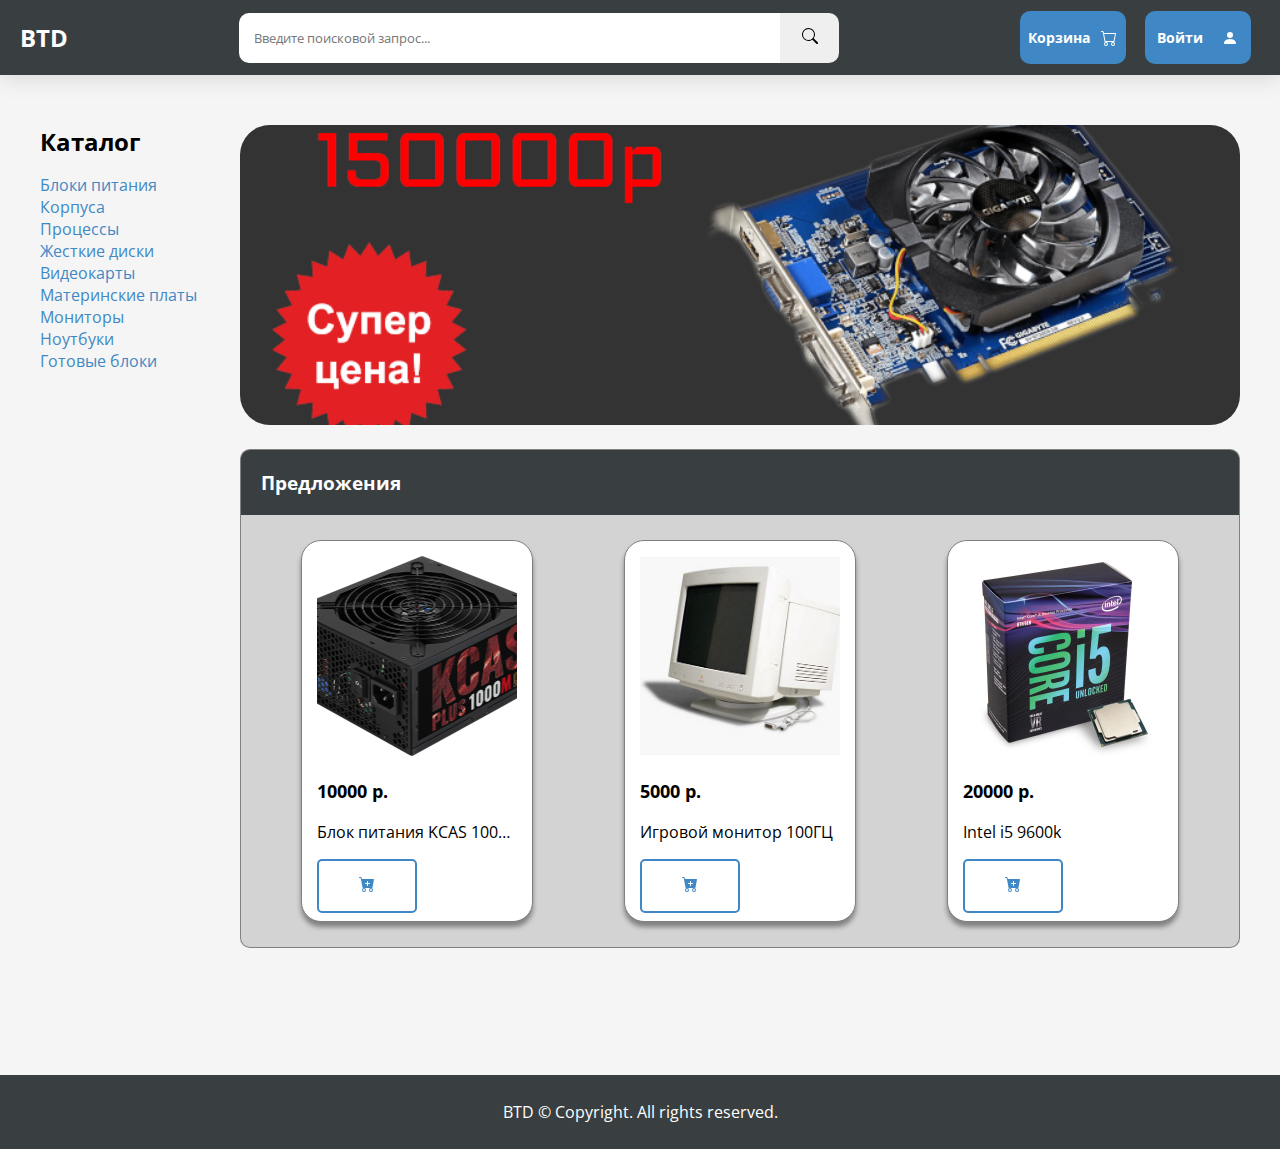
<file: index.html>
<!DOCTYPE html>
<html lang="ru">

<head>
    <meta charset="UTF-8">
    <meta http-equiv="X-UA-Compatible" content="IE=edge">
    <meta name="viewport" content="width=device-width, initial-scale=1.0">
    <link rel="preconnect" href="https://fonts.googleapis.com">
    <link rel="preconnect" href="https://fonts.gstatic.com" crossorigin>
    <link
        href="https://fonts.googleapis.com/css2?family=Open+Sans:ital,wght@0,300;0,500;0,600;0,700;0,800;1,400;1,500&display=swap"
        rel="stylesheet">
    <link rel="stylesheet" href="css/style.css">
    <title>BTD</title>
</head>

<body>
    <header>
        <div class="logo-n-text">
            <!-- <img src="img/logo.png" alt="logo" class="logo-img"> -->
            <a class="logo-text" href="/index.html">BTD</a>
        </div>
        <form class="search">
            <input type="text" id="search-input" placeholder="Введите поисковой запрос...">
            <button id="search-button">
                <svg xmlns="http://www.w3.org/2000/svg" width="16" height="16" fill="currentColor" class="bi bi-search"
                    viewBox="0 0 16 16">
                    <path
                        d="M11.742 10.344a6.5 6.5 0 1 0-1.397 1.398h-.001c.03.04.062.078.098.115l3.85 3.85a1 1 0 0 0 1.415-1.414l-3.85-3.85a1.007 1.007 0 0 0-.115-.1zM12 6.5a5.5 5.5 0 1 1-11 0 5.5 5.5 0 0 1 11 0z" />
                </svg>
            </button>
        </form>
        <div class="buttons">
            <a class="header-btn card" href="cart.html">
                <p>Корзина</p>
                <svg xmlns="http://www.w3.org/2000/svg" width="16" height="16" fill="currentColor" class="bi bi-cart"
                    viewBox="0 0 16 16">
                    <path
                        d="M0 1.5A.5.5 0 0 1 .5 1H2a.5.5 0 0 1 .485.379L2.89 3H14.5a.5.5 0 0 1 .491.592l-1.5 8A.5.5 0 0 1 13 12H4a.5.5 0 0 1-.491-.408L2.01 3.607 1.61 2H.5a.5.5 0 0 1-.5-.5zM3.102 4l1.313 7h8.17l1.313-7H3.102zM5 12a2 2 0 1 0 0 4 2 2 0 0 0 0-4zm7 0a2 2 0 1 0 0 4 2 2 0 0 0 0-4zm-7 1a1 1 0 1 1 0 2 1 1 0 0 1 0-2zm7 0a1 1 0 1 1 0 2 1 1 0 0 1 0-2z" />
                </svg>
            </a>
            <a class="header-btn login" href="login.html">
                <p>Войти</p>
                <svg xmlns="http://www.w3.org/2000/svg" width="16" height="16" fill="currentColor"
                    class="bi bi-person-fill" viewBox="0 0 16 16">
                    <path d="M3 14s-1 0-1-1 1-4 6-4 6 3 6 4-1 1-1 1H3zm5-6a3 3 0 1 0 0-6 3 3 0 0 0 0 6z" />
                </svg>
            </a>
        </div>
    </header>
    <div id="main-content">
        <div class="catalog">
            <h2>Каталог</h2>
            <ul class="catalog-items">
                <li class="catalog-item"><a href="/catalog.html?c=Блоки питания">Блоки питания</a></li>
                <li class="catalog-item"><a href="/catalog.html?c=Корпуса">Корпуса</a></li>
                <li class="catalog-item"><a href="/catalog.html?c=Процессоры">Процессы</a></li>
                <li class="catalog-item"><a href="/catalog.html?c=Жесткие диски">Жесткие диски</a></li>
                <li class="catalog-item"><a href="/catalog.html?c=Видеокарты">Видеокарты</a></li>
                <li class="catalog-item"><a href="/catalog.html?c=Материнские игры">Материнские платы</a></li>
                <li class="catalog-item"><a href="/catalog.html?c=Мониторы">Мониторы</a></li>
                <li class="catalog-item"><a href="/catalog.html?c=Ноутбуки">Ноутбуки</a></li>
                <li class="catalog-item"><a href="/catalog.html?c=Готовые блоки">Готовые блоки</a></li>
            </ul>
        </div>
        <div class="content">
            <div class="sales">
                <img src="img/бесплатно.png" alt="">
            </div>
            <h3 class="suggest-title">Предложения</h3>
            <div class="suggest">
                <div class="suggest-item">
                    <div class="suggest-product-decs">
                        <img src="img/kcas-plus-1000m-1.webp" alt="">
                        <p class="suggest-product-price">10000 р.</p>
                        <p class="suggest-product-name">Блок питания KCAS 1000W</p>
                    </div>
                    <div class="suggest-product-buy">
                        <button class="add-to-cart">
                            <svg xmlns="http://www.w3.org/2000/svg" width="16" height="16" fill="currentColor"
                                class="bi bi-cart-plus-fill" viewBox="0 0 16 16">
                                <path
                                    d="M.5 1a.5.5 0 0 0 0 1h1.11l.401 1.607 1.498 7.985A.5.5 0 0 0 4 12h1a2 2 0 1 0 0 4 2 2 0 0 0 0-4h7a2 2 0 1 0 0 4 2 2 0 0 0 0-4h1a.5.5 0 0 0 .491-.408l1.5-8A.5.5 0 0 0 14.5 3H2.89l-.405-1.621A.5.5 0 0 0 2 1H.5zM6 14a1 1 0 1 1-2 0 1 1 0 0 1 2 0zm7 0a1 1 0 1 1-2 0 1 1 0 0 1 2 0zM9 5.5V7h1.5a.5.5 0 0 1 0 1H9v1.5a.5.5 0 0 1-1 0V8H6.5a.5.5 0 0 1 0-1H8V5.5a.5.5 0 0 1 1 0z" />
                            </svg>
                        </button>
                        <div class="change-product-value hidden">
                            <button class="minus-product">-</button>
                            <p>1</p>
                            <button class="plus-product">+</button>
                        </div>
                    </div>
                </div>

                <div class="suggest-item">
                    <div class="suggest-product-decs">
                        <img src="img/th-27444906.jpg" alt="">
                        <p class="suggest-product-price">5000 р.</p>
                        <p class="suggest-product-name">Игровой монитор 100ГЦ</p>
                    </div>
                    <div class="suggest-product-buy">
                        <button class="add-to-cart">
                            <svg xmlns="http://www.w3.org/2000/svg" width="16" height="16" fill="currentColor"
                                class="bi bi-cart-plus-fill" viewBox="0 0 16 16">
                                <path
                                    d="M.5 1a.5.5 0 0 0 0 1h1.11l.401 1.607 1.498 7.985A.5.5 0 0 0 4 12h1a2 2 0 1 0 0 4 2 2 0 0 0 0-4h7a2 2 0 1 0 0 4 2 2 0 0 0 0-4h1a.5.5 0 0 0 .491-.408l1.5-8A.5.5 0 0 0 14.5 3H2.89l-.405-1.621A.5.5 0 0 0 2 1H.5zM6 14a1 1 0 1 1-2 0 1 1 0 0 1 2 0zm7 0a1 1 0 1 1-2 0 1 1 0 0 1 2 0zM9 5.5V7h1.5a.5.5 0 0 1 0 1H9v1.5a.5.5 0 0 1-1 0V8H6.5a.5.5 0 0 1 0-1H8V5.5a.5.5 0 0 1 1 0z" />
                            </svg>
                        </button>
                        <div class="change-product-value hidden">
                            <button class="minus-product">-</button>
                            <p>1</p>
                            <button class="plus-product">+</button>
                        </div>
                    </div>
                </div>

                <div class="suggest-item">
                    <div class="suggest-product-decs">
                        <img src="img/intel-core-i5-9600k.jpg" alt="">
                        <p class="suggest-product-price">20000 р.</p>
                        <p class="suggest-product-name">Intel i5 9600k</p>
                    </div>
                    <div class="suggest-product-buy">
                        <button class="add-to-cart">
                            <svg xmlns="http://www.w3.org/2000/svg" width="16" height="16" fill="currentColor"
                                class="bi bi-cart-plus-fill" viewBox="0 0 16 16">
                                <path
                                    d="M.5 1a.5.5 0 0 0 0 1h1.11l.401 1.607 1.498 7.985A.5.5 0 0 0 4 12h1a2 2 0 1 0 0 4 2 2 0 0 0 0-4h7a2 2 0 1 0 0 4 2 2 0 0 0 0-4h1a.5.5 0 0 0 .491-.408l1.5-8A.5.5 0 0 0 14.5 3H2.89l-.405-1.621A.5.5 0 0 0 2 1H.5zM6 14a1 1 0 1 1-2 0 1 1 0 0 1 2 0zm7 0a1 1 0 1 1-2 0 1 1 0 0 1 2 0zM9 5.5V7h1.5a.5.5 0 0 1 0 1H9v1.5a.5.5 0 0 1-1 0V8H6.5a.5.5 0 0 1 0-1H8V5.5a.5.5 0 0 1 1 0z" />
                            </svg>
                        </button>
                        <div class="change-product-value hidden">
                            <button class="minus-product">-</button>
                            <p>1</p>
                            <button class="plus-product">+</button>
                        </div>
                    </div>
                </div>
            </div>
        </div>
    </div>
    <footer>
        <p>BTD © Copyright. All rights reserved.</p>
    </footer>
</body>

</html>
</file>
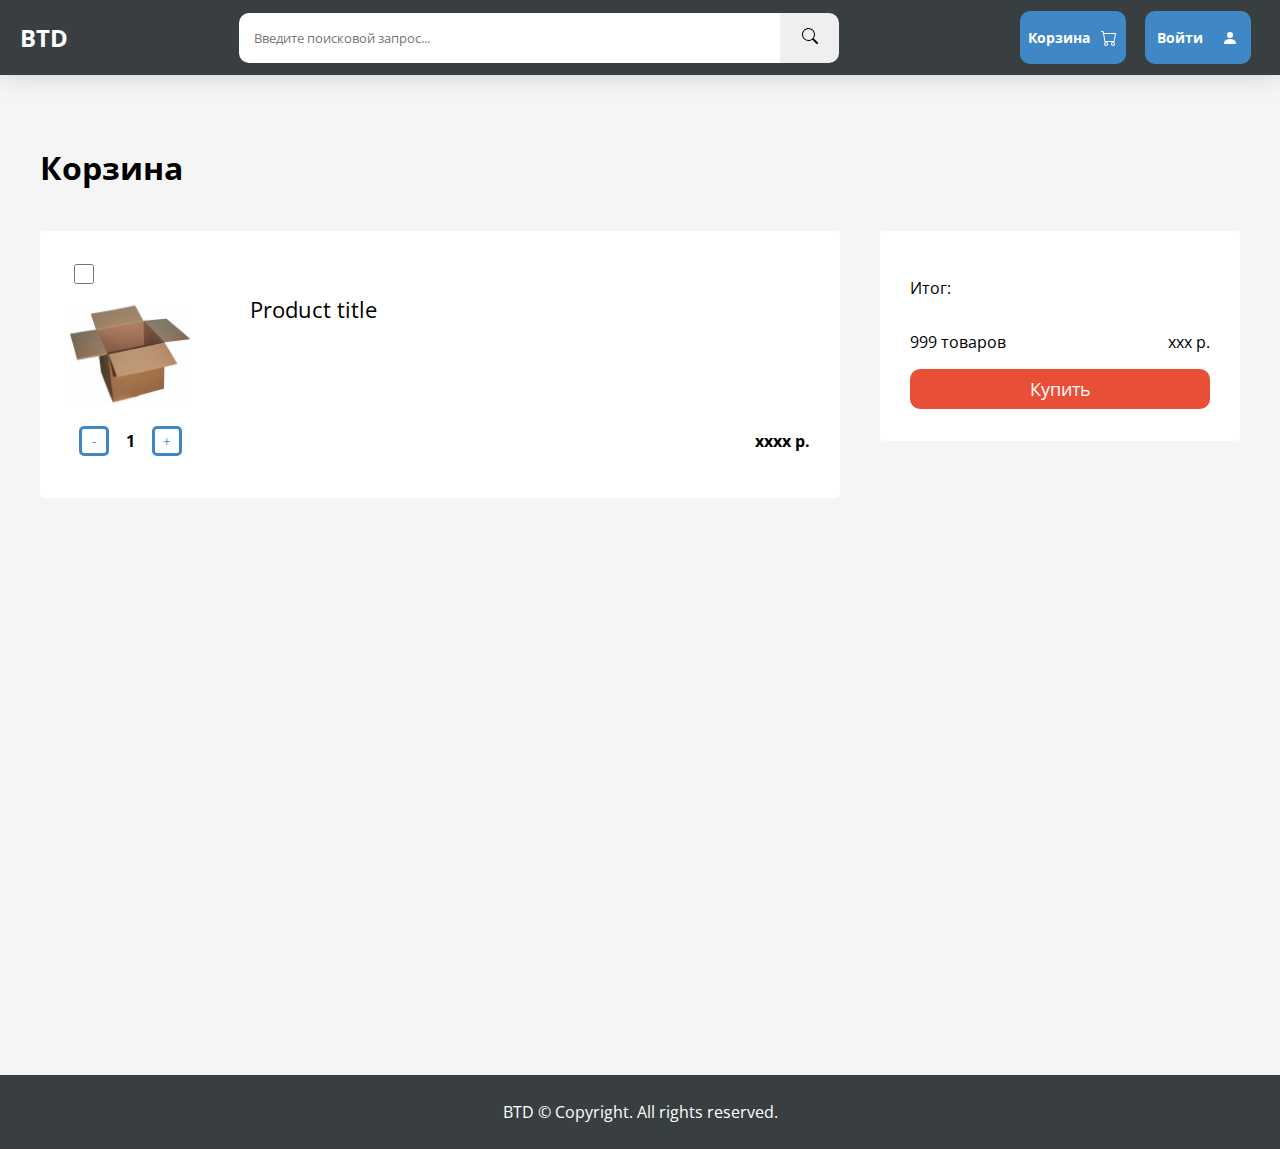
<file: cart.html>
<!DOCTYPE html>
<html lang="ru">

<head>
    <meta charset="UTF-8">
    <meta http-equiv="X-UA-Compatible" content="IE=edge">
    <meta name="viewport" content="width=device-width, initial-scale=1.0">
    <link rel="preconnect" href="https://fonts.googleapis.com">
    <link rel="preconnect" href="https://fonts.gstatic.com" crossorigin>
    <link
        href="https://fonts.googleapis.com/css2?family=Open+Sans:ital,wght@0,300;0,500;0,600;0,700;0,800;1,400;1,500&display=swap"
        rel="stylesheet">
    <link rel="stylesheet" href="css/style.css">
    <title>BTD</title>
</head>

<body>
    <header>
        <div class="logo-n-text">
            <!-- <img src="img/logo.png" alt="logo" class="logo-img"> -->
            <a class="logo-text" href="/index.html">BTD</a>
        </div>
        <form class="search">
            <input type="text" id="search-input" placeholder="Введите поисковой запрос...">
            <button id="search-button">
                <svg xmlns="http://www.w3.org/2000/svg" width="16" height="16" fill="currentColor" class="bi bi-search"
                    viewBox="0 0 16 16">
                    <path
                        d="M11.742 10.344a6.5 6.5 0 1 0-1.397 1.398h-.001c.03.04.062.078.098.115l3.85 3.85a1 1 0 0 0 1.415-1.414l-3.85-3.85a1.007 1.007 0 0 0-.115-.1zM12 6.5a5.5 5.5 0 1 1-11 0 5.5 5.5 0 0 1 11 0z" />
                </svg>
            </button>
        </form>
        <div class="buttons">
            <a class="header-btn card" href="cart.html">
                <p>Корзина</p>
                <svg xmlns="http://www.w3.org/2000/svg" width="16" height="16" fill="currentColor" class="bi bi-cart"
                    viewBox="0 0 16 16">
                    <path
                        d="M0 1.5A.5.5 0 0 1 .5 1H2a.5.5 0 0 1 .485.379L2.89 3H14.5a.5.5 0 0 1 .491.592l-1.5 8A.5.5 0 0 1 13 12H4a.5.5 0 0 1-.491-.408L2.01 3.607 1.61 2H.5a.5.5 0 0 1-.5-.5zM3.102 4l1.313 7h8.17l1.313-7H3.102zM5 12a2 2 0 1 0 0 4 2 2 0 0 0 0-4zm7 0a2 2 0 1 0 0 4 2 2 0 0 0 0-4zm-7 1a1 1 0 1 1 0 2 1 1 0 0 1 0-2zm7 0a1 1 0 1 1 0 2 1 1 0 0 1 0-2z" />
                </svg>
            </a>
            <a class="header-btn login" href="login.html">
                <p>Войти</p>
                <svg xmlns="http://www.w3.org/2000/svg" width="16" height="16" fill="currentColor"
                    class="bi bi-person-fill" viewBox="0 0 16 16">
                    <path d="M3 14s-1 0-1-1 1-4 6-4 6 3 6 4-1 1-1 1H3zm5-6a3 3 0 1 0 0-6 3 3 0 0 0 0 6z" />
                </svg>
            </a>
        </div>
    </header>
    <div id="main-content">
        <div class="content">
            <h1>Корзина</h1>
            <iframe name="dummyframe" id="dummyframe" style="display: none;"></iframe>
            <form class="cart" action="/api/checkout"> 
                <!-- TODO: сделать checkout и сам checkout.html -->
                <div class="cart-items">
                    <div class="cart-item">
                        <input type="checkbox" name="" id="" class="cart-item-checkbox">
                        <div class="flex-row">
                            <img src="img/box.jpg" alt="" class="cart-image">
                            <p class="cart-name">Product title</p>
                        </div>
                        <div class="flex-row buy-n-price">
                            <div class="change-product-value small">
                                <button class="minus-product">-</button>
                                <p>1</p>
                                <button class="plus-product">+</button>
                            </div>
                            <p class="cart-item-price">xxxx p.</p>
                        </div>
                    </div>
                </div>
                <div class="to-checkout">
                    <p>Итог:</p>
                    <div class="flex-row cart-total">
                        <p><span>999</span> товаров</p>
                        <p>xxx p.</p>
                    </div>
                    <input type="submit" class="cart-buy" value="Купить">
                </div>

                
            </form>
        </div>
    </div>
    <footer>
        <p>BTD © Copyright. All rights reserved.</p>
    </footer>
</body>

</html>
</file>
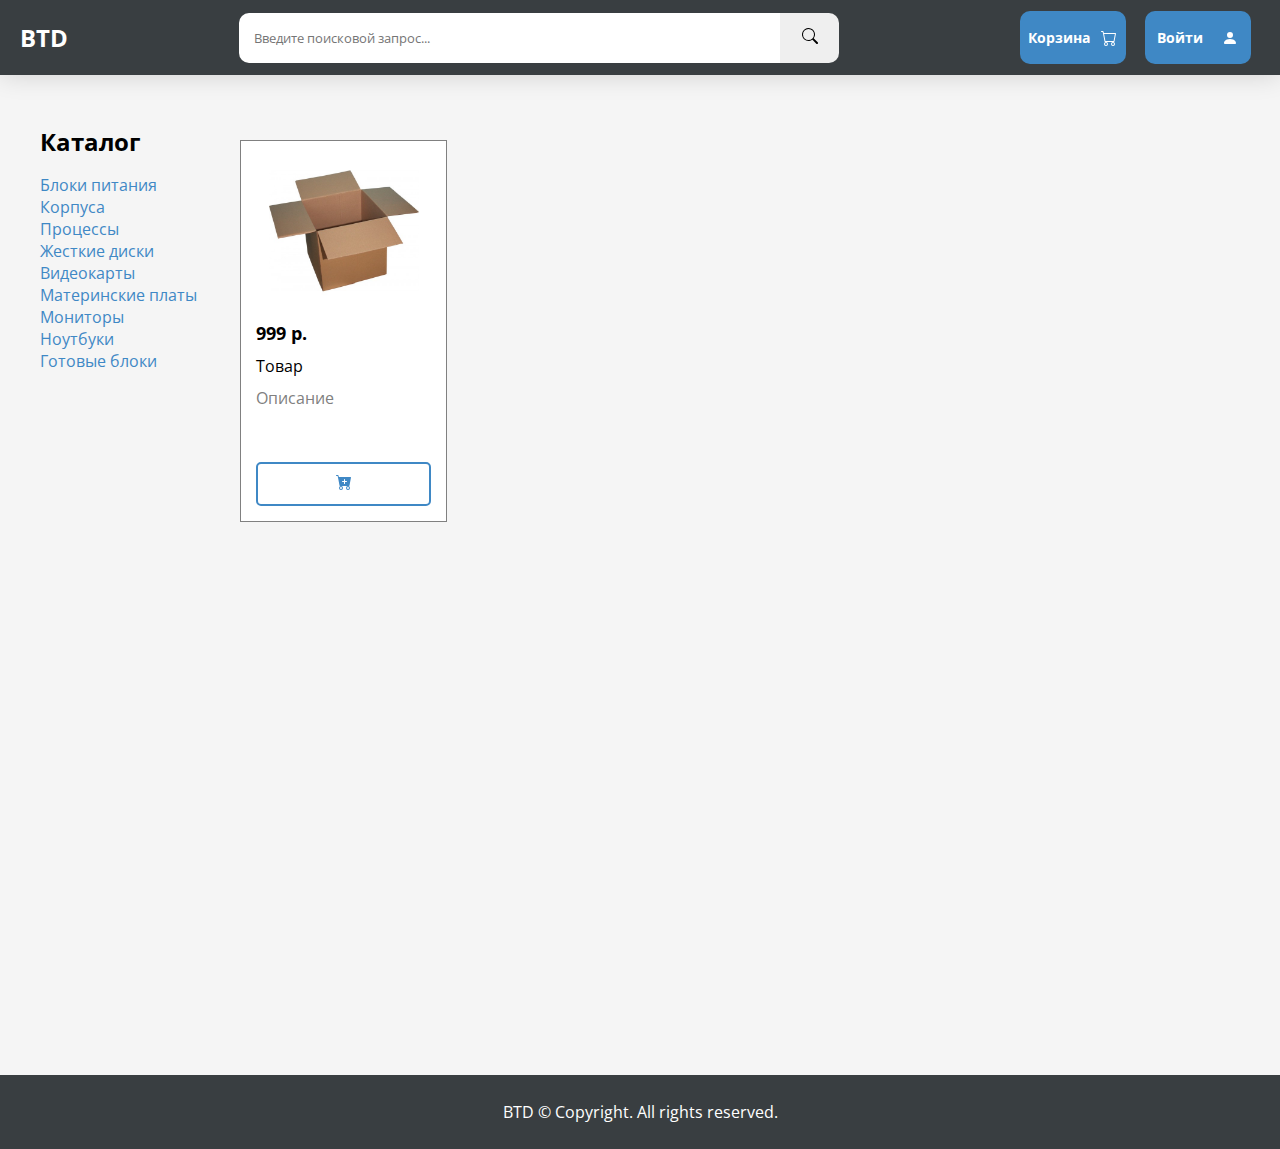
<file: catalog.html>
<!DOCTYPE html>
<html lang="ru">

<head>
    <meta charset="UTF-8">
    <meta http-equiv="X-UA-Compatible" content="IE=edge">
    <meta name="viewport" content="width=device-width, initial-scale=1.0">
    <link rel="preconnect" href="https://fonts.googleapis.com">
    <link rel="preconnect" href="https://fonts.gstatic.com" crossorigin>
    <link
        href="https://fonts.googleapis.com/css2?family=Open+Sans:ital,wght@0,300;0,500;0,600;0,700;0,800;1,400;1,500&display=swap"
        rel="stylesheet">
    <link rel="stylesheet" href="css/style.css">
    <title>BTD</title>
</head>

<body>
    <header>
        <div class="logo-n-text">
            <!-- <img src="img/logo.png" alt="logo" class="logo-img"> -->
            <a class="logo-text" href="/index.html">BTD</a>
        </div>
        <form class="search">
            <input type="text" id="search-input" placeholder="Введите поисковой запрос...">
            <button id="search-button">
                <svg xmlns="http://www.w3.org/2000/svg" width="16" height="16" fill="currentColor" class="bi bi-search"
                    viewBox="0 0 16 16">
                    <path
                        d="M11.742 10.344a6.5 6.5 0 1 0-1.397 1.398h-.001c.03.04.062.078.098.115l3.85 3.85a1 1 0 0 0 1.415-1.414l-3.85-3.85a1.007 1.007 0 0 0-.115-.1zM12 6.5a5.5 5.5 0 1 1-11 0 5.5 5.5 0 0 1 11 0z" />
                </svg>
            </button>
        </form>
        <div class="buttons">
            <a class="header-btn card" href="cart.html">
                <p>Корзина</p>
                <svg xmlns="http://www.w3.org/2000/svg" width="16" height="16" fill="currentColor" class="bi bi-cart"
                    viewBox="0 0 16 16">
                    <path
                        d="M0 1.5A.5.5 0 0 1 .5 1H2a.5.5 0 0 1 .485.379L2.89 3H14.5a.5.5 0 0 1 .491.592l-1.5 8A.5.5 0 0 1 13 12H4a.5.5 0 0 1-.491-.408L2.01 3.607 1.61 2H.5a.5.5 0 0 1-.5-.5zM3.102 4l1.313 7h8.17l1.313-7H3.102zM5 12a2 2 0 1 0 0 4 2 2 0 0 0 0-4zm7 0a2 2 0 1 0 0 4 2 2 0 0 0 0-4zm-7 1a1 1 0 1 1 0 2 1 1 0 0 1 0-2zm7 0a1 1 0 1 1 0 2 1 1 0 0 1 0-2z" />
                </svg>
            </a>
            <a class="header-btn login" href="login.html">
                <p>Войти</p>
                <svg xmlns="http://www.w3.org/2000/svg" width="16" height="16" fill="currentColor"
                    class="bi bi-person-fill" viewBox="0 0 16 16">
                    <path d="M3 14s-1 0-1-1 1-4 6-4 6 3 6 4-1 1-1 1H3zm5-6a3 3 0 1 0 0-6 3 3 0 0 0 0 6z" />
                </svg>
            </a>
        </div>
    </header>
    <div id="main-content">
        <div class="catalog">
            <h2>Каталог</h2>
            <ul class="catalog-items">
                <li class="catalog-item"><a href="/catalog.html?c=Блоки питания">Блоки питания</a></li>
                <li class="catalog-item"><a href="/catalog.html?c=Корпуса">Корпуса</a></li>
                <li class="catalog-item"><a href="/catalog.html?c=Процессоры">Процессы</a></li>
                <li class="catalog-item"><a href="/catalog.html?c=Жесткие диски">Жесткие диски</a></li>
                <li class="catalog-item"><a href="/catalog.html?c=Видеокарты">Видеокарты</a></li>
                <li class="catalog-item"><a href="/catalog.html?c=Материнские игры">Материнские платы</a></li>
                <li class="catalog-item"><a href="/catalog.html?c=Мониторы">Мониторы</a></li>
                <li class="catalog-item"><a href="/catalog.html?c=Ноутбуки">Ноутбуки</a></li>
                <li class="catalog-item"><a href="/catalog.html?c=Готовые блоки">Готовые блоки</a></li>
            </ul>
        </div>
        <div class="content">
            <h1 class="stock-title"></h1>
            <div class="product-cards">
                <a class="product-card" href="/product.html?id=0">
                    <div class="product-card-info">
                        <img class="product-card-img" src="img/box.jpg" alt="">
                        <p class="product-card-price">999 р.</p>
                        <p class="product-card-name">Товар</p>
                        <p class="product-card-desc">Описание</p>
                    </div>
                    <div class="product-card-btns">
                        <button class="add-to-cart">
                            <svg xmlns="http://www.w3.org/2000/svg" width="16" height="16" fill="currentColor"
                                class="bi bi-cart-plus-fill" viewBox="0 0 16 16">
                                <path
                                    d="M.5 1a.5.5 0 0 0 0 1h1.11l.401 1.607 1.498 7.985A.5.5 0 0 0 4 12h1a2 2 0 1 0 0 4 2 2 0 0 0 0-4h7a2 2 0 1 0 0 4 2 2 0 0 0 0-4h1a.5.5 0 0 0 .491-.408l1.5-8A.5.5 0 0 0 14.5 3H2.89l-.405-1.621A.5.5 0 0 0 2 1H.5zM6 14a1 1 0 1 1-2 0 1 1 0 0 1 2 0zm7 0a1 1 0 1 1-2 0 1 1 0 0 1 2 0zM9 5.5V7h1.5a.5.5 0 0 1 0 1H9v1.5a.5.5 0 0 1-1 0V8H6.5a.5.5 0 0 1 0-1H8V5.5a.5.5 0 0 1 1 0z" />
                            </svg>
                        </button>
                    </div>
                </a>
            </div>
        </div>
    </div>
    <footer>
        <p>BTD © Copyright. All rights reserved.</p>
    </footer>
    <script src="js/catalog.js"></script>
</body>

</html>
</file>
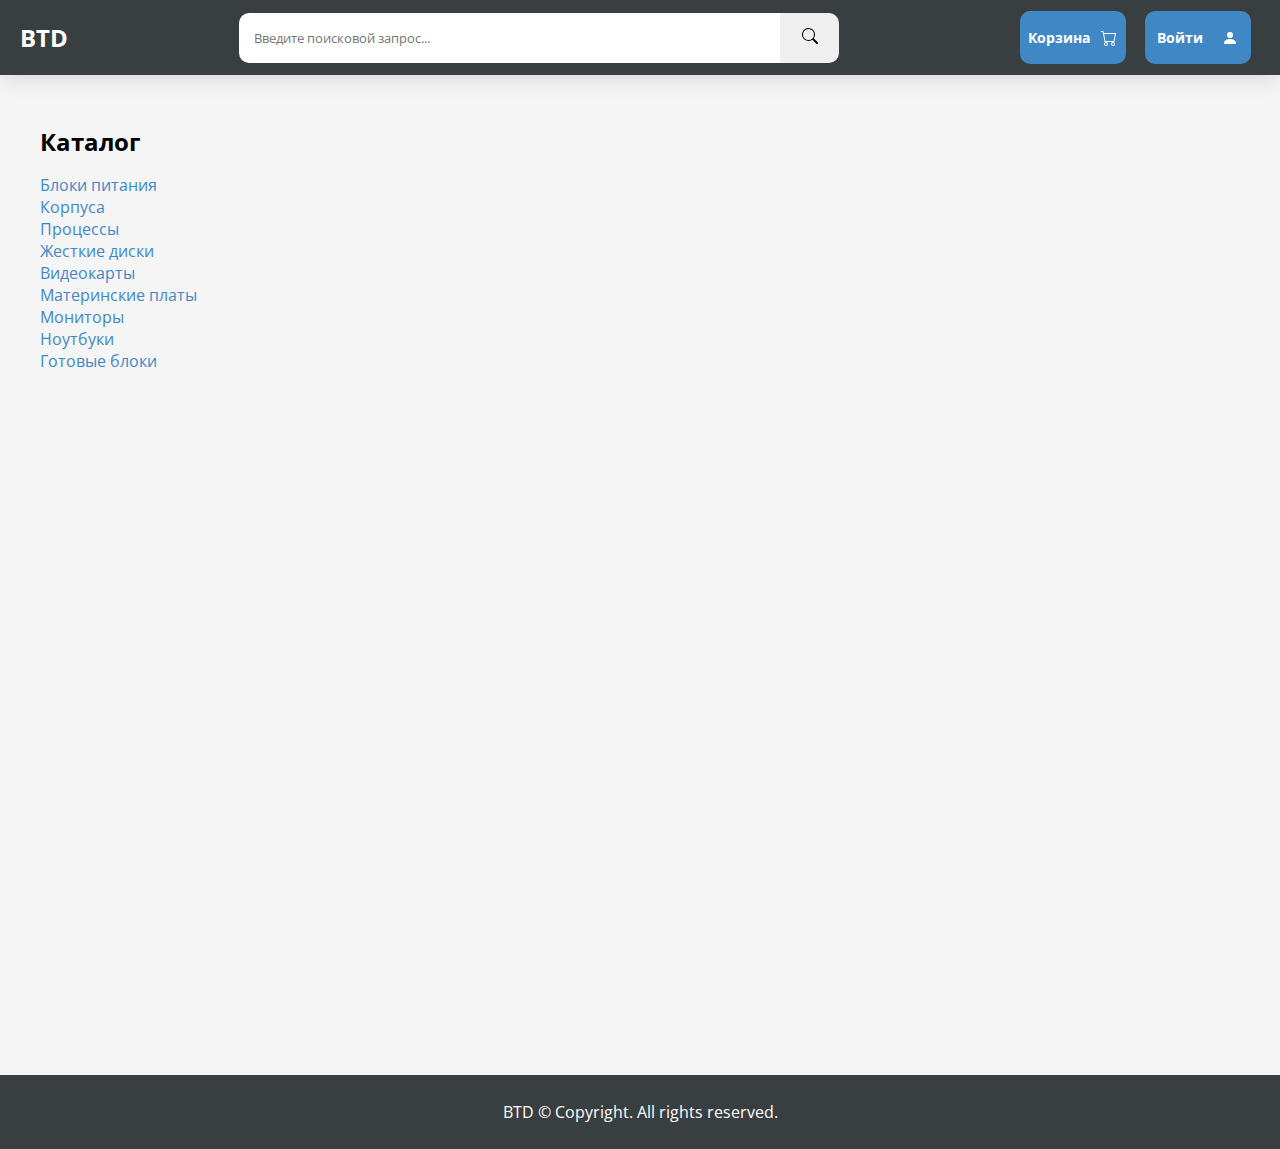
<file: example.html>
<!DOCTYPE html>
<html lang="ru">

<head>
    <meta charset="UTF-8">
    <meta http-equiv="X-UA-Compatible" content="IE=edge">
    <meta name="viewport" content="width=device-width, initial-scale=1.0">
    <link rel="preconnect" href="https://fonts.googleapis.com">
    <link rel="preconnect" href="https://fonts.gstatic.com" crossorigin>
    <link
        href="https://fonts.googleapis.com/css2?family=Open+Sans:ital,wght@0,300;0,500;0,600;0,700;0,800;1,400;1,500&display=swap"
        rel="stylesheet">
    <link rel="stylesheet" href="css/style.css">
    <title>BTD</title>
</head>

<body>
    <header>
        <div class="logo-n-text">
            <!-- <img src="img/logo.png" alt="logo" class="logo-img"> -->
            <a class="logo-text" href="/index.html">BTD</a>
        </div>
        <form class="search">
            <input type="text" id="search-input" placeholder="Введите поисковой запрос...">
            <button id="search-button">
                <svg xmlns="http://www.w3.org/2000/svg" width="16" height="16" fill="currentColor" class="bi bi-search"
                    viewBox="0 0 16 16">
                    <path
                        d="M11.742 10.344a6.5 6.5 0 1 0-1.397 1.398h-.001c.03.04.062.078.098.115l3.85 3.85a1 1 0 0 0 1.415-1.414l-3.85-3.85a1.007 1.007 0 0 0-.115-.1zM12 6.5a5.5 5.5 0 1 1-11 0 5.5 5.5 0 0 1 11 0z" />
                </svg>
            </button>
        </form>
        <div class="buttons">
            <a class="header-btn card" href="cart.html">
                <p>Корзина</p>
                <svg xmlns="http://www.w3.org/2000/svg" width="16" height="16" fill="currentColor" class="bi bi-cart"
                    viewBox="0 0 16 16">
                    <path
                        d="M0 1.5A.5.5 0 0 1 .5 1H2a.5.5 0 0 1 .485.379L2.89 3H14.5a.5.5 0 0 1 .491.592l-1.5 8A.5.5 0 0 1 13 12H4a.5.5 0 0 1-.491-.408L2.01 3.607 1.61 2H.5a.5.5 0 0 1-.5-.5zM3.102 4l1.313 7h8.17l1.313-7H3.102zM5 12a2 2 0 1 0 0 4 2 2 0 0 0 0-4zm7 0a2 2 0 1 0 0 4 2 2 0 0 0 0-4zm-7 1a1 1 0 1 1 0 2 1 1 0 0 1 0-2zm7 0a1 1 0 1 1 0 2 1 1 0 0 1 0-2z" />
                </svg>
            </a>
            <a class="header-btn login" href="login.html">
                <p>Войти</p>
                <svg xmlns="http://www.w3.org/2000/svg" width="16" height="16" fill="currentColor"
                    class="bi bi-person-fill" viewBox="0 0 16 16">
                    <path d="M3 14s-1 0-1-1 1-4 6-4 6 3 6 4-1 1-1 1H3zm5-6a3 3 0 1 0 0-6 3 3 0 0 0 0 6z" />
                </svg>
            </a>
        </div>
    </header>
    <div id="main-content">
        <div class="catalog">
            <h2>Каталог</h2>
            <ul class="catalog-items">
                <li class="catalog-item"><a href="/catalog.html?c=Блоки питания">Блоки питания</a></li>
                <li class="catalog-item"><a href="/catalog.html?c=Корпуса">Корпуса</a></li>
                <li class="catalog-item"><a href="/catalog.html?c=Процессоры">Процессы</a></li>
                <li class="catalog-item"><a href="/catalog.html?c=Жесткие диски">Жесткие диски</a></li>
                <li class="catalog-item"><a href="/catalog.html?c=Видеокарты">Видеокарты</a></li>
                <li class="catalog-item"><a href="/catalog.html?c=Материнские игры">Материнские платы</a></li>
                <li class="catalog-item"><a href="/catalog.html?c=Мониторы">Мониторы</a></li>
                <li class="catalog-item"><a href="/catalog.html?c=Ноутбуки">Ноутбуки</a></li>
                <li class="catalog-item"><a href="/catalog.html?c=Готовые блоки">Готовые блоки</a></li>
            </ul>
        </div>
        <div class="content">

        </div>

    </div>
    <footer>
        <p>BTD © Copyright. All rights reserved.</p>
    </footer>
</body>

</html>
</file>
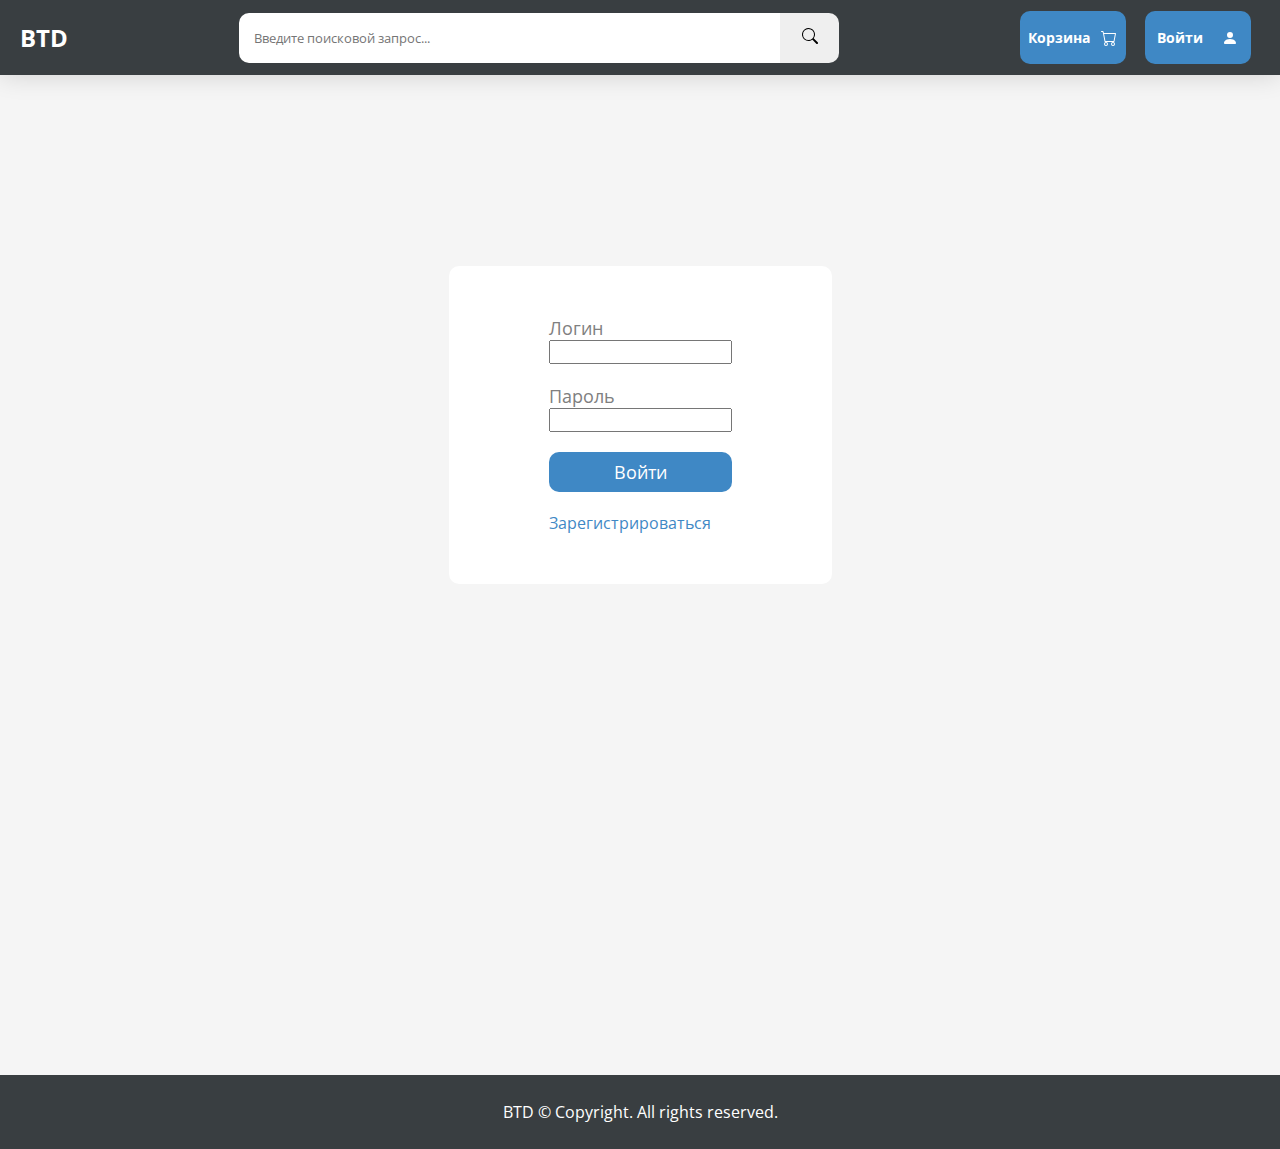
<file: login.html>
<!DOCTYPE html>
<html lang="ru">

<head>
    <meta charset="UTF-8">
    <meta http-equiv="X-UA-Compatible" content="IE=edge">
    <meta name="viewport" content="width=device-width, initial-scale=1.0">
    <link rel="preconnect" href="https://fonts.googleapis.com">
    <link rel="preconnect" href="https://fonts.gstatic.com" crossorigin>
    <link
        href="https://fonts.googleapis.com/css2?family=Open+Sans:ital,wght@0,300;0,500;0,600;0,700;0,800;1,400;1,500&display=swap"
        rel="stylesheet">
    <link rel="stylesheet" href="css/style.css">
    <title>BTD</title>
</head>

<body>
    <header>
        <div class="logo-n-text">
            <!-- <img src="img/logo.png" alt="logo" class="logo-img"> -->
            <a class="logo-text" href="/index.html">BTD</a>
        </div>
        <form class="search">
            <input type="text" id="search-input" placeholder="Введите поисковой запрос...">
            <button id="search-button">
                <svg xmlns="http://www.w3.org/2000/svg" width="16" height="16" fill="currentColor" class="bi bi-search"
                    viewBox="0 0 16 16">
                    <path
                        d="M11.742 10.344a6.5 6.5 0 1 0-1.397 1.398h-.001c.03.04.062.078.098.115l3.85 3.85a1 1 0 0 0 1.415-1.414l-3.85-3.85a1.007 1.007 0 0 0-.115-.1zM12 6.5a5.5 5.5 0 1 1-11 0 5.5 5.5 0 0 1 11 0z" />
                </svg>
            </button>
        </form>
        <div class="buttons">
            <a class="header-btn card" href="cart.html">
                <p>Корзина</p>
                <svg xmlns="http://www.w3.org/2000/svg" width="16" height="16" fill="currentColor" class="bi bi-cart"
                    viewBox="0 0 16 16">
                    <path
                        d="M0 1.5A.5.5 0 0 1 .5 1H2a.5.5 0 0 1 .485.379L2.89 3H14.5a.5.5 0 0 1 .491.592l-1.5 8A.5.5 0 0 1 13 12H4a.5.5 0 0 1-.491-.408L2.01 3.607 1.61 2H.5a.5.5 0 0 1-.5-.5zM3.102 4l1.313 7h8.17l1.313-7H3.102zM5 12a2 2 0 1 0 0 4 2 2 0 0 0 0-4zm7 0a2 2 0 1 0 0 4 2 2 0 0 0 0-4zm-7 1a1 1 0 1 1 0 2 1 1 0 0 1 0-2zm7 0a1 1 0 1 1 0 2 1 1 0 0 1 0-2z" />
                </svg>
            </a>
            <a class="header-btn login" href="login.html">
                <p>Войти</p>
                <svg xmlns="http://www.w3.org/2000/svg" width="16" height="16" fill="currentColor"
                    class="bi bi-person-fill" viewBox="0 0 16 16">
                    <path d="M3 14s-1 0-1-1 1-4 6-4 6 3 6 4-1 1-1 1H3zm5-6a3 3 0 1 0 0-6 3 3 0 0 0 0 6z" />
                </svg>
            </a>
        </div>
    </header>
    <div id="main-content">
        <div class="content flex-center">
            <iframe name="dummyframe" id="dummyframe" style="display: none;"></iframe>
            <div class="login">
                <form action="/api/login" method="post" class="login-form" target="dummyframe">
                    <label for="">Логин</label>
                    <input type="text" name="" id="login">
                    <label for="">Пароль</label>
                    <input type="password" name="" id="password">
                    <input type="submit" value="Войти" class="login-btn">
                    <a href="/register.html" class="reg-btn">Зарегистрироваться</a>
                </form>
            </div>
        </div>

    </div>
    <footer>
        <p>BTD © Copyright. All rights reserved.</p>
    </footer>
</body>

</html>
</file>
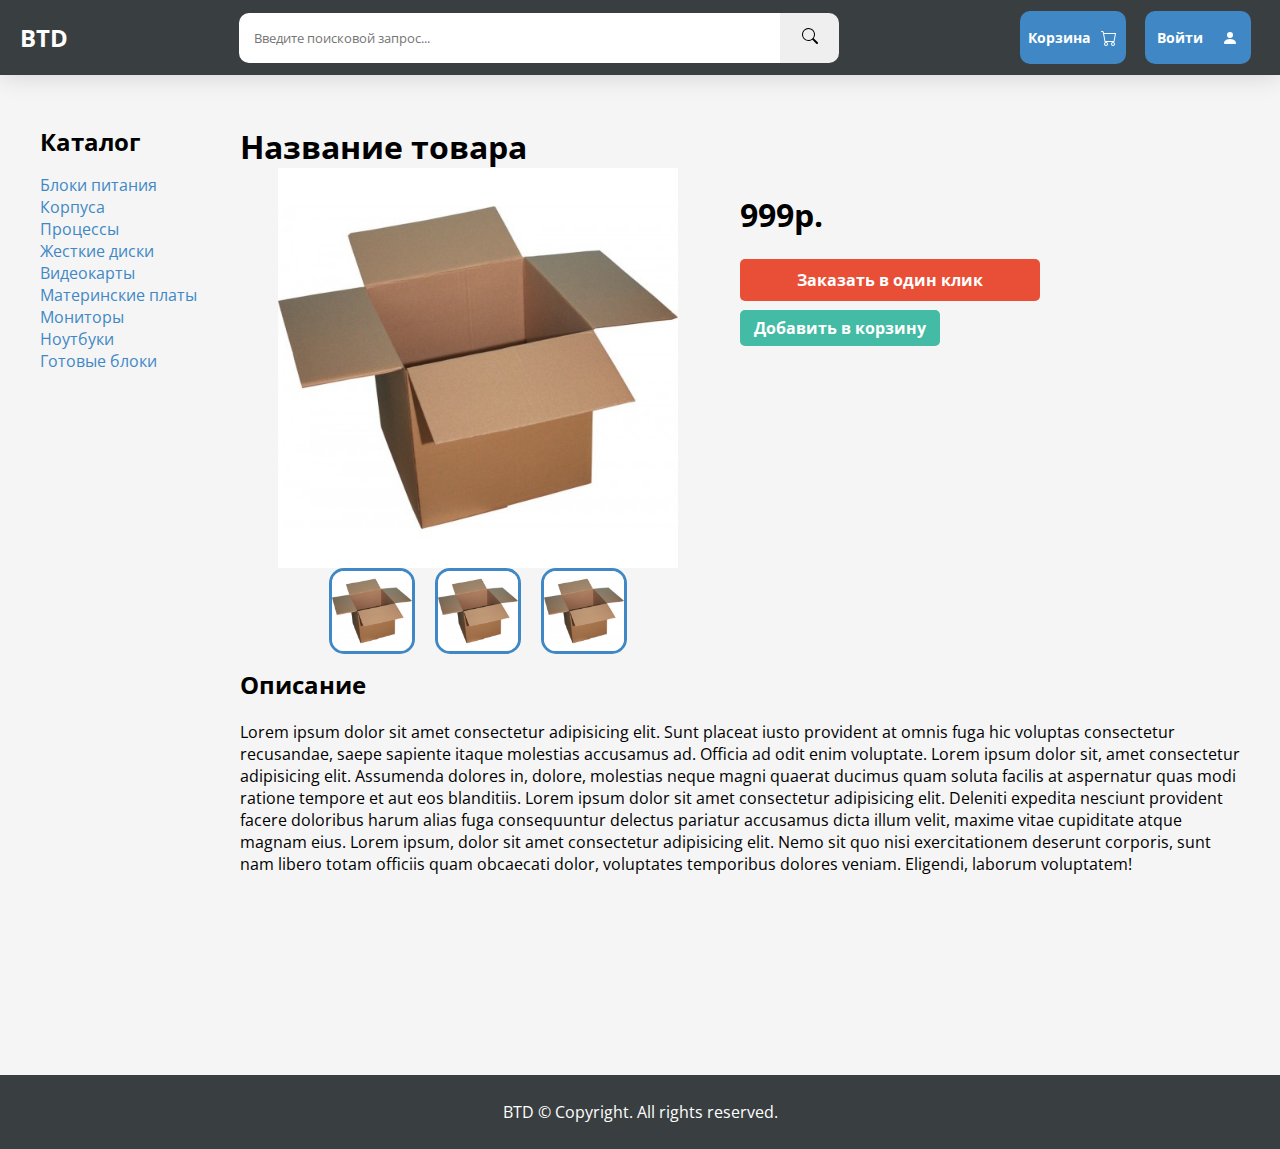
<file: product.html>
<!DOCTYPE html>
<html lang="ru">

<head>
    <meta charset="UTF-8">
    <meta http-equiv="X-UA-Compatible" content="IE=edge">
    <meta name="viewport" content="width=device-width, initial-scale=1.0">
    <link rel="preconnect" href="https://fonts.googleapis.com">
    <link rel="preconnect" href="https://fonts.gstatic.com" crossorigin>
    <link
        href="https://fonts.googleapis.com/css2?family=Open+Sans:ital,wght@0,300;0,500;0,600;0,700;0,800;1,400;1,500&display=swap"
        rel="stylesheet">
    <link rel="stylesheet" href="css/style.css">
    <title>BTD</title>
</head>

<body>
    <header>
        <div class="logo-n-text">
            <!-- <img src="img/logo.png" alt="logo" class="logo-img"> -->
            <a class="logo-text" href="/index.html">BTD</a>
        </div>
        <form class="search">
            <input type="text" id="search-input" placeholder="Введите поисковой запрос...">
            <button id="search-button">
                <svg xmlns="http://www.w3.org/2000/svg" width="16" height="16" fill="currentColor" class="bi bi-search"
                    viewBox="0 0 16 16">
                    <path
                        d="M11.742 10.344a6.5 6.5 0 1 0-1.397 1.398h-.001c.03.04.062.078.098.115l3.85 3.85a1 1 0 0 0 1.415-1.414l-3.85-3.85a1.007 1.007 0 0 0-.115-.1zM12 6.5a5.5 5.5 0 1 1-11 0 5.5 5.5 0 0 1 11 0z" />
                </svg>
            </button>
        </form>
        <div class="buttons">
            <a class="header-btn card" href="cart.html">
                <p>Корзина</p>
                <svg xmlns="http://www.w3.org/2000/svg" width="16" height="16" fill="currentColor" class="bi bi-cart"
                    viewBox="0 0 16 16">
                    <path
                        d="M0 1.5A.5.5 0 0 1 .5 1H2a.5.5 0 0 1 .485.379L2.89 3H14.5a.5.5 0 0 1 .491.592l-1.5 8A.5.5 0 0 1 13 12H4a.5.5 0 0 1-.491-.408L2.01 3.607 1.61 2H.5a.5.5 0 0 1-.5-.5zM3.102 4l1.313 7h8.17l1.313-7H3.102zM5 12a2 2 0 1 0 0 4 2 2 0 0 0 0-4zm7 0a2 2 0 1 0 0 4 2 2 0 0 0 0-4zm-7 1a1 1 0 1 1 0 2 1 1 0 0 1 0-2zm7 0a1 1 0 1 1 0 2 1 1 0 0 1 0-2z" />
                </svg>
            </a>
            <a class="header-btn login" href="login.html">
                <p>Войти</p>
                <svg xmlns="http://www.w3.org/2000/svg" width="16" height="16" fill="currentColor"
                    class="bi bi-person-fill" viewBox="0 0 16 16">
                    <path d="M3 14s-1 0-1-1 1-4 6-4 6 3 6 4-1 1-1 1H3zm5-6a3 3 0 1 0 0-6 3 3 0 0 0 0 6z" />
                </svg>
            </a>
        </div>
    </header>
    <div id="main-content">
        <div class="catalog">
            <h2>Каталог</h2>
            <ul class="catalog-items">
                <li class="catalog-item"><a href="/catalog.html?c=Блоки питания">Блоки питания</a></li>
                <li class="catalog-item"><a href="/catalog.html?c=Корпуса">Корпуса</a></li>
                <li class="catalog-item"><a href="/catalog.html?c=Процессоры">Процессы</a></li>
                <li class="catalog-item"><a href="/catalog.html?c=Жесткие диски">Жесткие диски</a></li>
                <li class="catalog-item"><a href="/catalog.html?c=Видеокарты">Видеокарты</a></li>
                <li class="catalog-item"><a href="/catalog.html?c=Материнские игры">Материнские платы</a></li>
                <li class="catalog-item"><a href="/catalog.html?c=Мониторы">Мониторы</a></li>
                <li class="catalog-item"><a href="/catalog.html?c=Ноутбуки">Ноутбуки</a></li>
                <li class="catalog-item"><a href="/catalog.html?c=Готовые блоки">Готовые блоки</a></li>
            </ul>
        </div>
        <div class="content">
            <h1 class="product-title">Название товара</h1>
            <div class="product-cover">
                <div class="product-images">
                    <img src="img/box.jpg" alt="" class="product-selected-image">
                    <div class="secondary-images">
                        <img src="img/box.jpg" alt="">
                        <img src="img/box.jpg" alt="">
                        <img src="img/box.jpg" alt="">
                    </div>
                </div>
                <div class="product-order">
                    <p class="product-price">999р.</p>
                    <button class="product-fast-order">Заказать в один клик</button>
                    <div class="add-to-card-buttons">
                        <button class="product-add-to-cart">Добавить в корзину</button>
                        <div class="change-product-value hidden">
                            <button class="minus-product">-</button>
                            <p>1</p>
                            <button class="plus-product">+</button>
                        </div>
                    </div>
                </div>
            </div>
            <div class="description">
                <h2>Описание</h2>
                <p>Lorem ipsum dolor sit amet consectetur adipisicing elit. Sunt placeat iusto provident at omnis fuga hic voluptas consectetur recusandae, saepe sapiente itaque molestias accusamus ad. Officia ad odit enim voluptate. Lorem ipsum dolor sit, amet consectetur adipisicing elit. Assumenda dolores in, dolore, molestias neque magni quaerat ducimus quam soluta facilis at aspernatur quas modi ratione tempore et aut eos blanditiis. Lorem ipsum dolor sit amet consectetur adipisicing elit. Deleniti expedita nesciunt provident facere doloribus harum alias fuga consequuntur delectus pariatur accusamus dicta illum velit, maxime vitae cupiditate atque magnam eius. Lorem ipsum, dolor sit amet consectetur adipisicing elit. Nemo sit quo nisi exercitationem deserunt corporis, sunt nam libero totam officiis quam obcaecati dolor, voluptates temporibus dolores veniam. Eligendi, laborum voluptatem!</p>
            </div>

        </div>



    </div>
    <footer>
        <p>BTD © Copyright. All rights reserved.</p>
    </footer>
</body>

</html>
</file>
<file: css/style.css>
/* https://coolors.co/f6f7eb-e94f37-393e41-3f88c5-44bba4 */
/* --- Все сайты  ---*/

:root {
    --background-color: #393E41;
    --main-color: #3F88C5;
    --second-color: #44BBA4;
    --highlight-color: #E94F37;
}

body {
    margin: 0;
    padding: 0;
    background-color: whitesmoke;
}

body * {
    font-family: 'Open Sans', sans-serif;
}

.hidden {
    visibility: collapse;
}

header {
    min-height: 75px;
    display: flex;
    flex-direction: row;
    align-items: center;
    justify-content: space-between;
    background-color: var(--background-color);
    padding: 0 20px 0 20px;
    box-shadow: 0 1px 24px 0 rgba(0,0,0,.14)
}

.small{
    width: 120px;
}

.flex-row{
    display: flex;
    flex-direction: row;
}

.flex-center{
    display: flex;
    justify-content: center;
    align-items: center;
}

/* Header */

.logo-n-text {
    display: flex;
    flex-direction: row;
    align-items: center;
}

.logo-text {
    color: white;
    font-weight: bold;
    font-size: x-large;
    margin: 0;
    padding: 0;
    text-decoration: none;
}

.logo-img {
    width: 150px;
    height: 75px;
    object-fit: cover;
    object-position: center;
    margin-right: 15px;
}

.search {
    min-width: 200px;
    width: 600px;
    display: flex;
    flex-direction: row;
    align-items: stretch;
    justify-content: start;
    height: 50px;
}

#search-input {
    width: 90%;
    border-radius: 10px 0 0 10px;
    border: none;
    padding-left: 15px;
}

#search-button {
    width: 10%;
    border-radius: 0 10px 10px 0;
    border: none;
}

.buttons {
    display: flex;
    flex-direction: row;
    justify-content: space-around;
    width: 250px;
}

.header-btn {
    min-width: 100px;

    display: flex;
    flex-direction: row;
    align-items: center;
    justify-content: space-around;

    background: var(--main-color);
    border: none;
    border-radius: 10px;

    color: white;
    font-size: 14px;
    font-weight: bold;
    padding: 3px;
    transition-duration: .2s;
    text-decoration: none;
}

.header-btn:hover {
    background-color: var(--second-color);
}

/* Footer */

footer {
    background-color: var(--background-color);
    min-height: 30px;
    padding: 10px;
    color: white;
    text-align: center;
}

/* Контент страницы */

#main-content {
    width: 1200px;
    margin: 50px auto;
    min-height: 100vh;
}

.catalog {
    width: 200px;
    float: left;
}

.catalog ul {
    list-style: none;
    padding: 0;
}

.catalog a {
    text-decoration: none;
    color: var(--main-color);
}

.catalog h2 {
    margin: 0;
}

.catalog a:visited {
    color: var(--background-color);
}

.catalog a:hover {
    color: var(--highlight-color);
}

.content {
    display: flex;
    flex-direction: column;
    min-height: 600px;
}

/* --- Отдельные страницы --- */

/* Index */

.sales img {
    width: 100%;
    height: 300px;
    border-radius: 30px;
    object-fit: cover;
    object-position: center;
}


.suggest-title {
    box-sizing: border-box;
    width: 100%;
    color: white;
    background: var(--background-color);
    border: solid 1px gray;
    border-bottom-width: 0px;
    margin-bottom: 0;
    padding: 20px;
    border-radius: 10px 10px 0 0;
}

.suggest {
    display: flex;
    flex-wrap: wrap;
    background-color: lightgrey;
    border-radius: 0 0 10px 10px;
    padding: 15px;
    border: solid 1px gray;
    border-top-width: 0px;
    justify-content: space-around;
    align-items: baseline;
}

.suggest-item {
    display: flex;
    flex-direction: column;
    justify-content: space-between;
    width: 200px;
    margin: 10px 0;
    height: 350px;
    border-radius: 20px;
    padding: 15px;
    background-color: white;
    border: solid 1px gray;
    transition-duration: .2s;
    box-shadow: 0px 5px 5px gray;
}

.suggest-item:hover {
    background-color: whitesmoke;
    box-shadow: 0px 5px 15px gray;
}

.suggest-item img {
    width: 200px;
    height: 200px;
    object-fit: cover;
    object-position: center;
}

.suggest-product-price {
    font-size: large;
    font-weight: bold;
}

.suggest-product-card-buy {
    display: flex;
    align-items: center;
    justify-content: space-between;
}

.suggest-product-buy {
    display: flex;
}

.suggest-product-name {
    white-space: nowrap;
    overflow: hidden;
    text-overflow: ellipsis;
}

/* Catalog */

.product-cards {
    display: flex;
    flex-wrap: wrap;
    border-top-width: 1px;
    justify-content: start;
}


.stock-title {
    margin: 0;
}


.product-card {
    width: 175px;
    height: 350px;
    margin: 15px 10px 15px 0;
    padding: 15px;
    display: flex;
    flex-direction: column;
    justify-content: space-between;
    background-color: white;
    border: solid 1px gray;
    transition-duration: .2s;
    text-decoration: none;
}

.product-card:hover {
    background-color: whitesmoke;
    box-shadow: 0px 5px 15px gray;
}

.product-card p {
    margin: 10px 0;
}

.product-card-name {
    color: black;
}

.product-card-img {
    width: 175px;
    height: 150px;
    border-radius: 15px;
    object-fit: contain;
    object-position: center;
    background-color: white;
}

.product-card-desc {
    color: gray;
}

.product-card-price {
    color: black;
    font-size: large;
    font-weight: bold;
}

.add-to-cart {
    background: none;
    border-radius: 5px;
    background-color: white;
    border: solid 2px var(--main-color);
    padding: 10px;
    color: var(--main-color);
    transition-duration: .2s;
    width: 100%;
}

.add-to-cart:hover {
    background-color: var(--main-color);
    padding: 10px;
    color: white;
}


/* Product */

.product-title {
    margin: 0;
}

.product-cover {
    display: flex;
}

.product-images {
    display: flex;
    flex-direction: column;
    align-items: center;
    width: 500px;
}

.product-selected-image {
    height: 400px;
}

.secondary-images {
    display: flex;
    justify-content: center;
    width: 100%;
    height: 80px;
}

.secondary-images img {
    height: 80px;
    width: 80px;
    border: solid 3px var(--main-color);
    border-radius: 15px;
    margin: 0 10px;
}

.product-order {
    border-radius: 5px;
    background-color: whitesmoke;
    padding: 25px;
    width: 500px;
    height: 200px;
}

.product-order * {
    margin: 3px 0;
}

.product-price {
    font-size: xx-large;
    font-weight: bold;
    margin: 0;
    margin-bottom: 20px;
}

.product-fast-order {
    padding: 10px;
    color: white;
    font-size: medium;
    font-weight: bold;
    background-color: var(--highlight-color);
    border: none;
    border-radius: 5px;
    width: 300px;
}

.add-to-card-buttons {
    display: flex;
    width: 300px;
}

.product-add-to-cart {
    color: white;
    font-size: medium;
    font-weight: bold;
    background-color: var(--second-color);
    border: none;
    border-radius: 5px;
    width: 100%;
}

.change-product-value {
    display: flex;
    align-items: center;
    justify-content: space-around;
    min-width: 100px;
}

.change-product-value button {
    background: none;
    width: 30px;
    height: 30px;
    border: solid 3px var(--main-color);
    border-radius: 5px;
    color: var(--main-color);

}

/* Cart */

.cart{
    display: flex;
    justify-content: space-between;
    margin: 20px 0;
}

.cart-items{
    display: flex;
    flex-direction: column;
    width: 800px;
    height: 100%;
}

.to-checkout{
    width: 300px;
    height: 150px;
    background-color: white;
    border-radius: 5px;
    padding: 30px;
}

.cart-item{
    width: 100%;
    min-height: 200px;
    background-color: white;
    border-radius: 5px;
    padding: 30px;
    box-sizing: border-box;
    margin-bottom: 30px;
}

.cart-image{
    width: 120px;
    height: 120px;
    border-radius: 5px;
}

.cart-name{
    font-size: 22px;
    margin: 0 60px;
}

.buy-n-price{
    justify-content: space-between;
    font-weight: bold;
}

.cart-total{
    justify-content: space-between;
}

.cart-buy{
    width: 100%;
    height: 40px;
    background: none;
    border: none;
    background-color: var(--highlight-color);
    border-radius: 10px;
    color: white;
    font-size: large;
}

/* Login */

.login-form{
    padding: 50px 100px;
    display: flex;
    flex-direction: column;
    border-radius: 10px;
    background-color: white;
}

.login-form input{
    margin-bottom: 20px;
}

.login-form label{
    color: gray;
    font-size: large;
}

.login-btn{
    width: 100%;
    height: 40px;
    background: none;
    border: none;
    background-color: var(--main-color);
    border-radius: 10px;
    color: white;
    font-size: large;
    margin-bottom: 20px;
}

.reg-btn{
    text-decoration: none;
    color: var(--main-color);
}

.cart-item-checkbox{
    width: 20px;
    height: 20px;
    margin-bottom: 10px;
}
</file>
